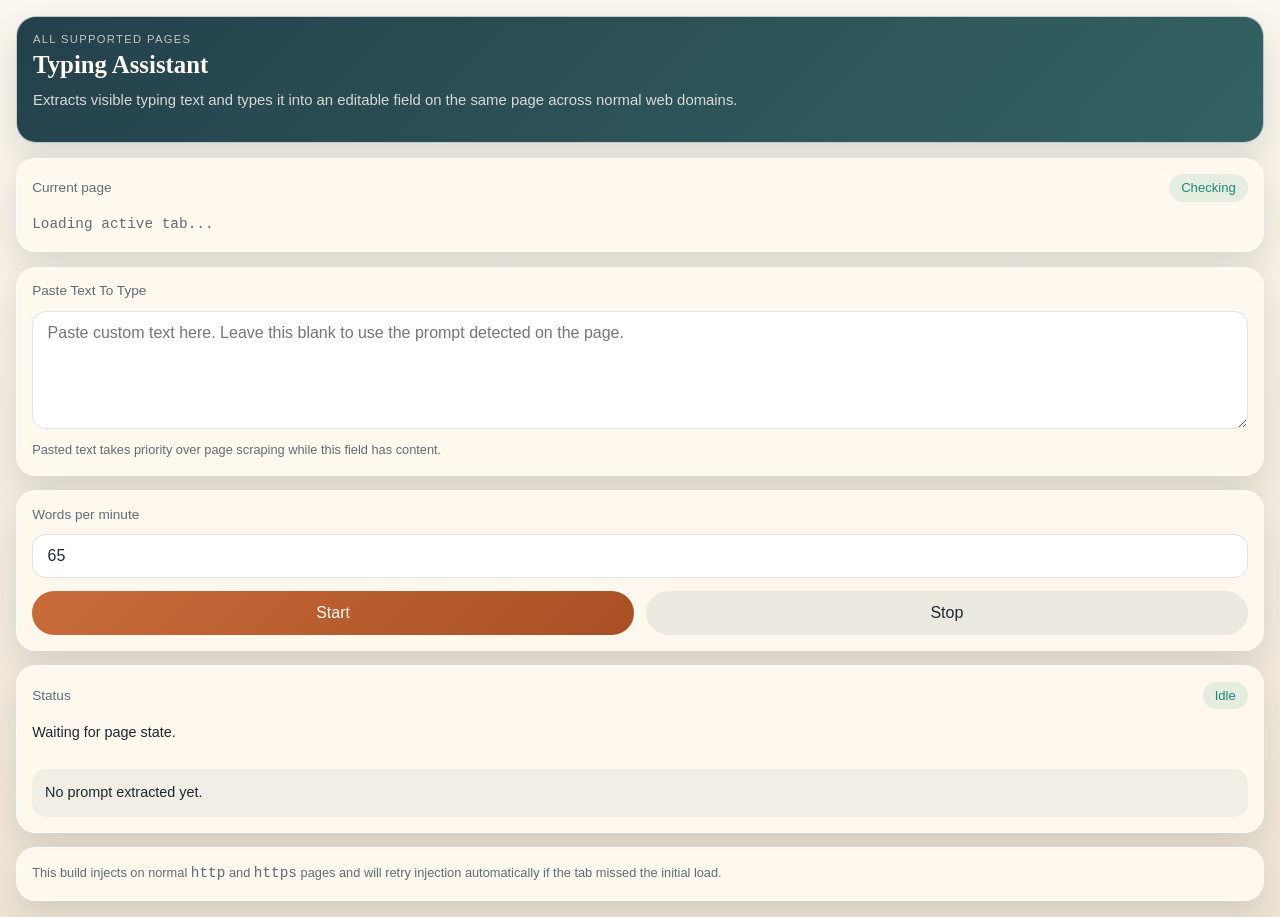
<file: extension/popup.html>
<!doctype html>
<html lang="en">
<head>
  <meta charset="utf-8">
  <meta name="viewport" content="width=device-width, initial-scale=1">
  <title>Page Typing Assistant</title>
  <style>
    :root {
      --bg: #f5efe4;
      --panel: #fff9f0;
      --line: rgba(18, 32, 39, 0.12);
      --text: #1c2830;
      --muted: #5f6d74;
      --accent: #1f8a70;
      --warm: #c96c3b;
      --danger: #b14837;
    }

    * {
      box-sizing: border-box;
    }

    body {
      margin: 0;
      min-width: 360px;
      background: linear-gradient(180deg, #fbf6ed 0%, #efe5d6 100%);
      color: var(--text);
      font-family: "Trebuchet MS", "Segoe UI", sans-serif;
    }

    .shell {
      padding: 1rem;
      display: grid;
      gap: 0.9rem;
    }

    .hero,
    .panel {
      border: 1px solid rgba(255, 255, 255, 0.7);
      border-radius: 20px;
      background: rgba(255, 249, 240, 0.95);
      box-shadow: 0 16px 34px rgba(20, 36, 44, 0.12);
    }

    .hero {
      padding: 1rem;
      background: linear-gradient(135deg, rgba(24, 55, 67, 0.95), rgba(34, 85, 85, 0.92));
      color: #fffaf2;
    }

    .eyebrow {
      margin: 0 0 0.5rem;
      letter-spacing: 0.12em;
      text-transform: uppercase;
      font-size: 0.7rem;
      color: rgba(255, 250, 242, 0.72);
    }

    h1 {
      margin: 0;
      font-family: Georgia, "Times New Roman", serif;
      font-size: 1.55rem;
      line-height: 1;
    }

    .hero-copy {
      margin-top: 0.7rem;
      color: rgba(255, 250, 242, 0.82);
      line-height: 1.5;
      font-size: 0.93rem;
    }

    .panel {
      padding: 0.95rem;
      display: grid;
      gap: 0.8rem;
    }

    .row {
      display: flex;
      align-items: center;
      justify-content: space-between;
      gap: 0.8rem;
    }

    .label {
      color: var(--muted);
      font-size: 0.85rem;
    }

    .pill {
      display: inline-flex;
      align-items: center;
      border-radius: 999px;
      padding: 0.4rem 0.75rem;
      background: rgba(31, 138, 112, 0.11);
      color: var(--accent);
      font-size: 0.82rem;
    }

    .pill.error {
      background: rgba(177, 72, 55, 0.12);
      color: var(--danger);
    }

    .pill.busy {
      background: rgba(201, 108, 59, 0.12);
      color: var(--warm);
    }

    input[type="number"],
    textarea {
      width: 100%;
      border: 1px solid var(--line);
      border-radius: 14px;
      padding: 0.75rem 0.9rem;
      background: white;
      color: var(--text);
      font: inherit;
    }

    textarea {
      min-height: 118px;
      resize: vertical;
    }

    .button-row {
      display: flex;
      gap: 0.75rem;
    }

    button {
      flex: 1;
      border: 0;
      border-radius: 999px;
      padding: 0.8rem 1rem;
      cursor: pointer;
      font: inherit;
    }

    button.primary {
      background: linear-gradient(135deg, var(--warm), #a94f23);
      color: #fff9f2;
    }

    button.secondary {
      background: rgba(24, 55, 67, 0.08);
      color: var(--text);
    }

    button:disabled {
      opacity: 0.6;
      cursor: default;
    }

    .status-copy,
    .mono,
    .preview {
      line-height: 1.5;
      font-size: 0.9rem;
    }

    .mono {
      color: var(--muted);
      font-family: Consolas, "Courier New", monospace;
      word-break: break-word;
    }

    .preview {
      max-height: 92px;
      overflow: auto;
      border-radius: 14px;
      padding: 0.8rem;
      background: rgba(24, 55, 67, 0.05);
      color: var(--text);
    }

    .footnote {
      color: var(--muted);
      font-size: 0.8rem;
      line-height: 1.45;
    }
  </style>
</head>
<body>
  <div class="shell">
    <section class="hero">
      <p class="eyebrow">All Supported Pages</p>
      <h1>Typing Assistant</h1>
      <p class="hero-copy">
        Extracts visible typing text and types it into an editable field on the same page across normal web domains.
      </p>
    </section>

    <section class="panel">
      <div class="row">
        <span class="label">Current page</span>
        <span id="domainPill" class="pill">Checking</span>
      </div>
      <div class="mono" id="pageHost">Loading active tab...</div>
    </section>

    <section class="panel">
      <label class="label" for="customTextInput">Paste Text To Type</label>
      <textarea
        id="customTextInput"
        placeholder="Paste custom text here. Leave this blank to use the prompt detected on the page."
      ></textarea>
      <div class="footnote">
        Pasted text takes priority over page scraping while this field has content.
      </div>
    </section>

    <section class="panel">
      <label class="label" for="wpmInput">Words per minute</label>
      <input id="wpmInput" type="number" min="10" max="240" step="1" value="65">
      <div class="button-row">
        <button id="startButton" class="primary" type="button">Start</button>
        <button id="stopButton" class="secondary" type="button">Stop</button>
      </div>
    </section>

    <section class="panel">
      <div class="row">
        <span class="label">Status</span>
        <span id="statusPill" class="pill">Idle</span>
      </div>
      <div id="statusText" class="status-copy">Waiting for page state.</div>
      <div class="mono" id="targetText"></div>
      <div class="preview" id="previewText">No prompt extracted yet.</div>
    </section>

    <section class="panel">
      <div class="footnote">
        This build injects on normal <span class="mono">http</span> and <span class="mono">https</span> pages and will retry injection automatically if the tab missed the initial load.
      </div>
    </section>
  </div>

  <script src="popup.js"></script>
</body>
</html>
</file>
